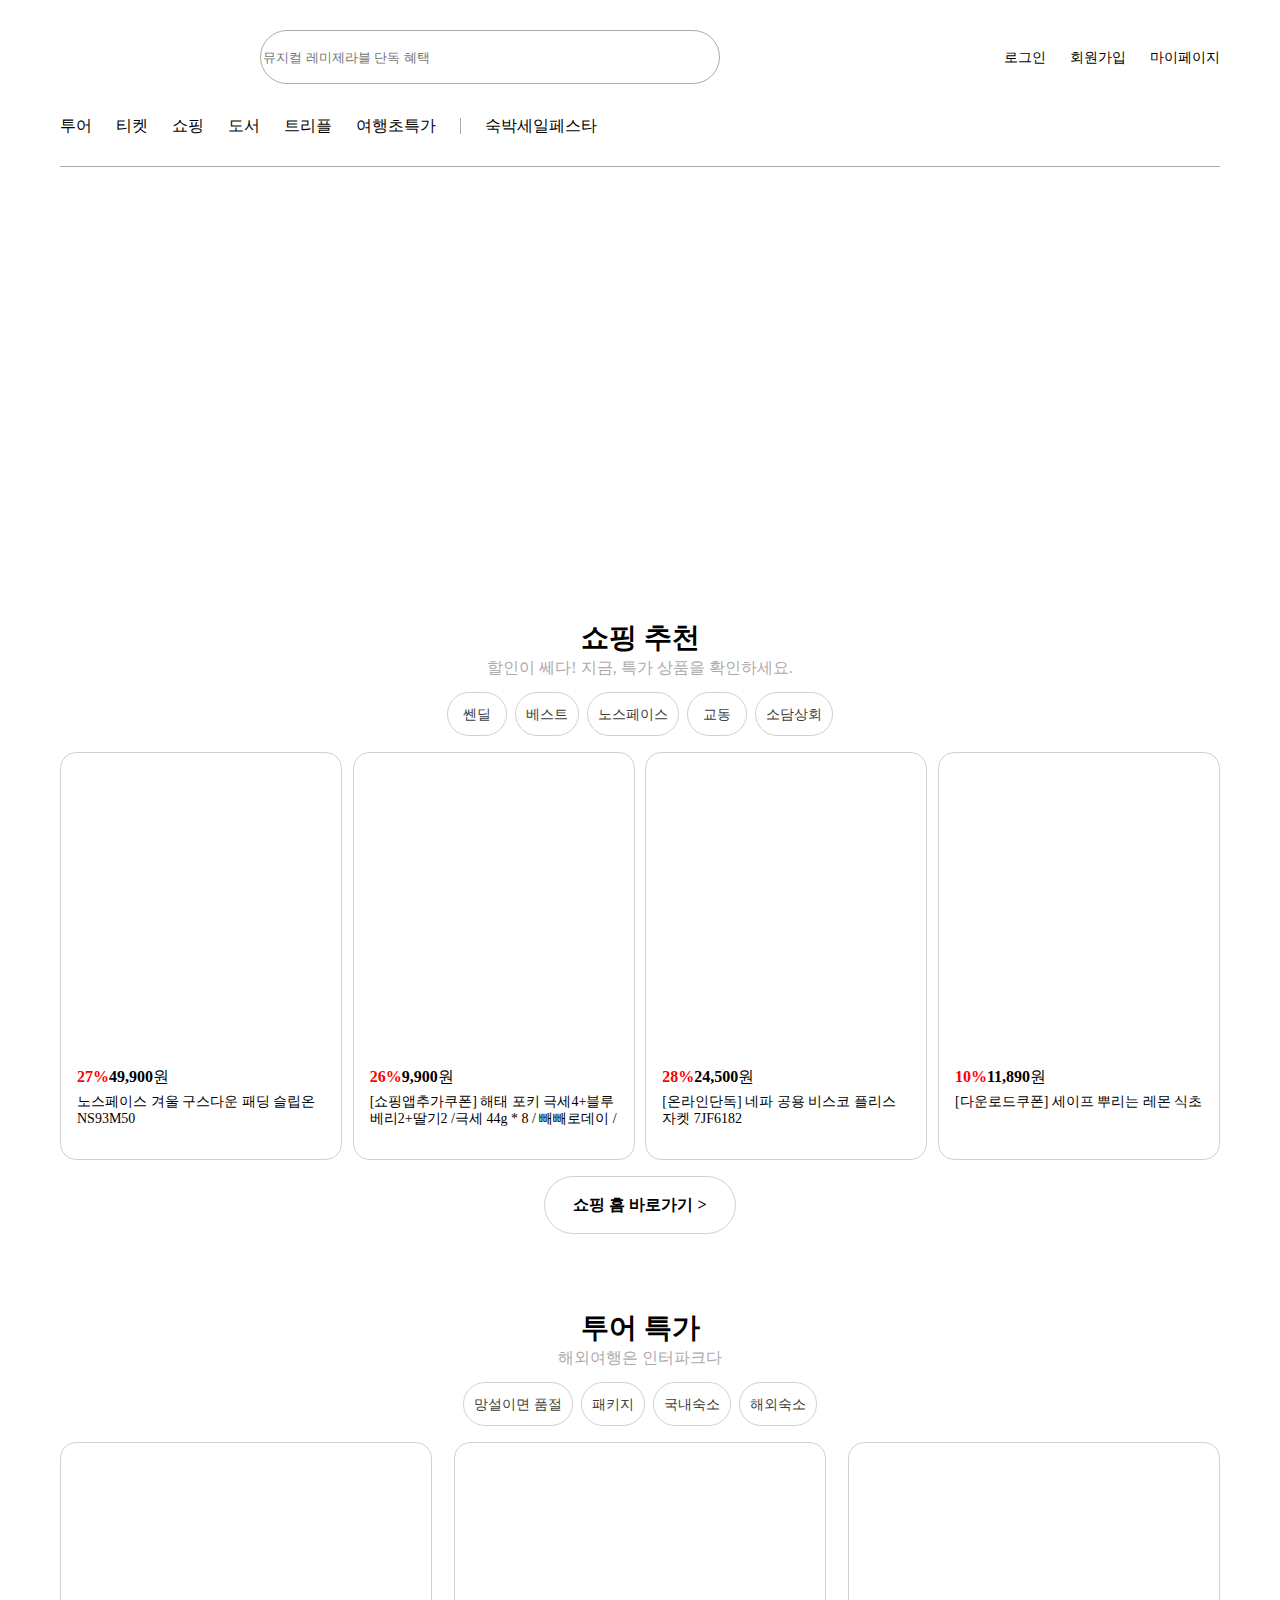
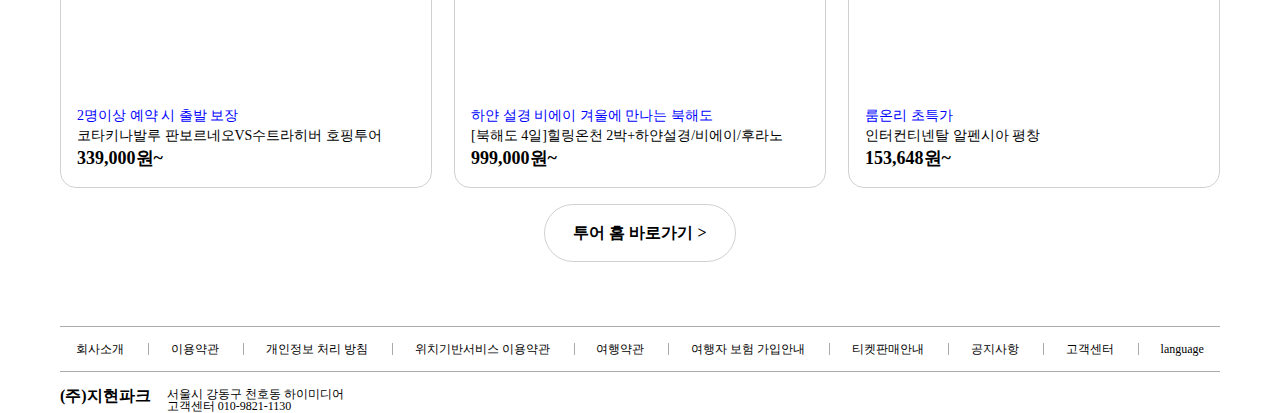
<file: index.html>
<!DOCTYPE html>
<html>

<head>
    <meta charset="UTF-8">
    <title>인터파크</title>
    <link rel="stylesheet" href="./interstyle.css">
</head>

<body>
    <header>
        <div id="header1">
            <h1></h1>
            <input type="text" placeholder="뮤지컬 레미제라블 단독 혜택">
        </div>
        <ul id="header2">
            <li>로그인</li>
            <li>회원가입</li>
            <li>마이페이지</li>
        </ul>


    </header>

    <nav>
        <ul>
            <li>투어</li>
            <li>티켓</li>
            <li>쇼핑</li>
            <li>도서</li>
            <li>트리플</li>
            <li>여행초특가</li>
            <li>숙박세일페스타</li>
        </ul>
    </nav>

    <main>
        <div id="mainbenner">
            <div id="main-benner1"></div>
            <div id="main-benner2"></div>
        </div>

        <div class="section1">
            <h2>쇼핑 추천</h2>
            <p>할인이 쎄다! 지금, 특가 상품을 확인하세요.</p>
            <div class="cate1">
                <div class="section1-cate1">
                    <p>쎈딜</p>
                </div>
                <div class="section1-cate1">
                    <p>베스트</p>
                </div>
                <div class="section1-cate1">
                    <p>노스페이스</p>
                </div>
                <div class="section1-cate1">
                    <p>교동</p>
                </div>
                <div class="section1-cate1">
                    <p>소담상회</p>
                </div>
            </div>
            <div id="item1">
                <div class="section1-item1">
                    <div id="section1-item1-1"></div>
                    <div>
                        <div class="item1-price1">
                            <p>27%</p>
                            <p>49,900</p>
                            <p>원</p>
                        </div>
                        <p>노스페이스 겨울 구스다운 패딩 슬립온
                            <br />NS93M50</p>
                    </div>
                </div>
                <div class="section1-item1">
                    <div id="section1-item1-2"></div>
                    <div>
                        <div class="item1-price1">
                            <p>26%</p>
                            <p>9,900</p>
                            <p>원</p>
                        </div>
                        <p>[쇼핑앱추가쿠폰] 해태 포키 극세4+블루베리2+딸기2 /극세 44g * 8 / 빼빼로데이 /</p>
                    </div>
                </div>
                <div class="section1-item1">
                    <div id="section1-item1-3"></div>
                    <div>
                        <div class="item1-price1">
                            <p>28%</p>
                            <p>24,500</p>
                            <p>원</p>
                        </div>
                        <p>[온라인단독] 네파 공용 비스코 플리스 자켓 7JF6182</p>
                    </div>
                </div>
                <div class="section1-item1">
                    <div id="section1-item1-4"></div>
                    <div>
                        <div class="item1-price1">
                            <p>10% </p>
                            <p>11,890</p>
                            <p>원</p>
                        </div>
                        <p>[다운로드쿠폰] 세이프 뿌리는 레몬 식초</p>
                    </div>
                </div>
            </div>
            <div class="section1-home">
                <p>쇼핑 홈 바로가기 ></p>
            </div>
        </div>

        <div class="section1">
            <h2>투어 특가</h2>
            <p>해외여행은 인터파크다</p>
            <div class="cate1">
                <div class="section1-cate1">
                    <p>망설이면 품절</p>
                </div>
                <div class="section1-cate1">
                    <p>패키지</p>
                </div>
                <div class="section1-cate1">
                    <p>국내숙소</p>
                </div>
                <div class="section1-cate1">
                    <p>해외숙소</p>
                </div>
            </div>
            <div id="item2">
                <div class="section2-item1">
                    <div id="section2-item1-1"></div>
                    <div>
                        <p>2명이상 예약 시 출발 보장</p>
                        <p>코타키나발루 판보르네오VS수트라히버 호핑투어</p>
                        <p>339,000원~</p>
                    </div>
                </div>
                <div class="section2-item1">
                    <div id="section2-item1-2"></div>
                    <div>
                        <p>하얀 설경 비에이 겨울에 만나는 북해도</p>
                        <p>[북해도 4일]힐링온천 2박+하얀설경/비에이/후라노</p>
                        <p>999,000원~</p>
                    </div>
                </div>
                <div class="section2-item1">
                    <div id="section2-item1-3"></div>
                    <div>
                        <p>룸온리 초특가</p>
                        <p>인터컨티넨탈 알펜시아 평창</p>
                        <p>153,648원~</p>
                    </div>
                </div>
            </div>
            <div class="section1-home">
                <p>투어 홈 바로가기 ></p>
            </div>
        </div>
    </main>
    <footer>
        <ul>
            <li>회사소개</li>
            <li>이용약관</li>
            <li>개인정보 처리 방침</li>
            <li>위치기반서비스 이용약관</li>
            <li>여행약관</li>
            <li>여행자 보험 가입안내</li>
            <li>티켓판매안내</li>
            <li>공지사항</li>
            <li>고객센터</li>
            <li>language</li>
        </ul>
        <div>
            <h2>(주)지현파크</h2>
            <div>
                <p>서울시 강동구 천호동 하이미디어</p>
                <p>고객센터 010-9821-1130</p>
            </div>
        </div>
    </footer>
</body>

</html>
</file>
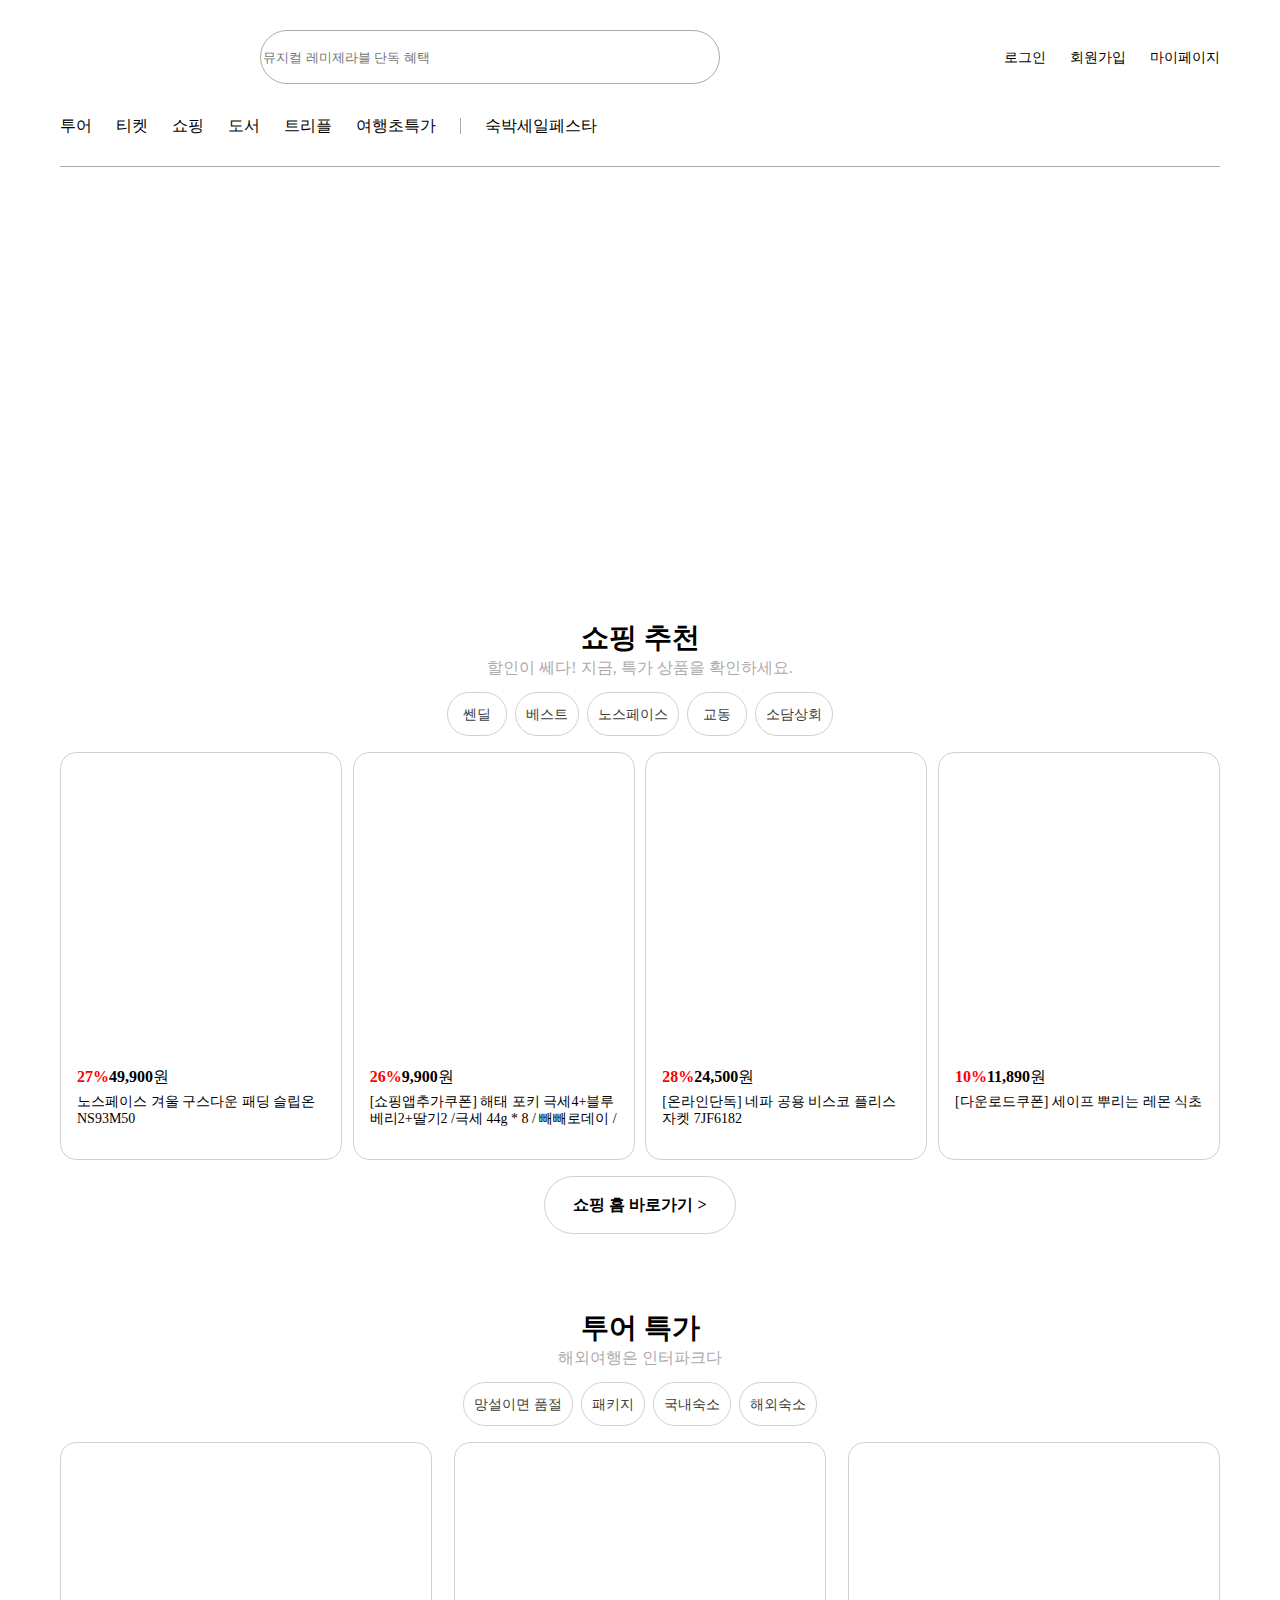
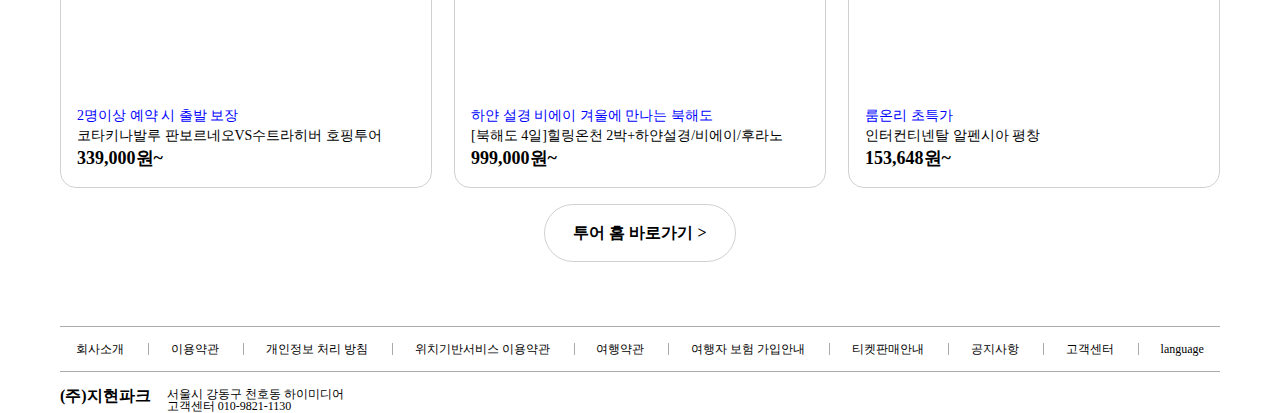
<file: 인터파크.html>
<!DOCTYPE html>
<html>

<head>
    <meta charset="UTF-8">
    <title>인터파크</title>
    <link rel="stylesheet" href="./interstyle.css">
</head>

<body>
    <header>
        <div id="header1">
            <h1></h1>
            <input type="text" placeholder="뮤지컬 레미제라블 단독 혜택">
        </div>
        <ul id="header2">
            <li>로그인</li>
            <li>회원가입</li>
            <li>마이페이지</li>
        </ul>


    </header>

    <nav>
        <ul>
            <li>투어</li>
            <li>티켓</li>
            <li>쇼핑</li>
            <li>도서</li>
            <li>트리플</li>
            <li>여행초특가</li>
            <li>숙박세일페스타</li>
        </ul>
    </nav>

    <main>
        <div id="mainbenner">
            <div id="main-benner1"></div>
            <div id="main-benner2"></div>
        </div>

        <div class="section1">
            <h2>쇼핑 추천</h2>
            <p>할인이 쎄다! 지금, 특가 상품을 확인하세요.</p>
            <div class="cate1">
                <div class="section1-cate1">
                    <p>쎈딜</p>
                </div>
                <div class="section1-cate1">
                    <p>베스트</p>
                </div>
                <div class="section1-cate1">
                    <p>노스페이스</p>
                </div>
                <div class="section1-cate1">
                    <p>교동</p>
                </div>
                <div class="section1-cate1">
                    <p>소담상회</p>
                </div>
            </div>
            <div id="item1">
                <div class="section1-item1">
                    <div id="section1-item1-1"></div>
                    <div>
                        <div class="item1-price1">
                            <p>27%</p>
                            <p>49,900</p>
                            <p>원</p>
                        </div>
                        <p>노스페이스 겨울 구스다운 패딩 슬립온
                            <br />NS93M50</p>
                    </div>
                </div>
                <div class="section1-item1">
                    <div id="section1-item1-2"></div>
                    <div>
                        <div class="item1-price1">
                            <p>26%</p>
                            <p>9,900</p>
                            <p>원</p>
                        </div>
                        <p>[쇼핑앱추가쿠폰] 해태 포키 극세4+블루베리2+딸기2 /극세 44g * 8 / 빼빼로데이 /</p>
                    </div>
                </div>
                <div class="section1-item1">
                    <div id="section1-item1-3"></div>
                    <div>
                        <div class="item1-price1">
                            <p>28%</p>
                            <p>24,500</p>
                            <p>원</p>
                        </div>
                        <p>[온라인단독] 네파 공용 비스코 플리스 자켓 7JF6182</p>
                    </div>
                </div>
                <div class="section1-item1">
                    <div id="section1-item1-4"></div>
                    <div>
                        <div class="item1-price1">
                            <p>10% </p>
                            <p>11,890</p>
                            <p>원</p>
                        </div>
                        <p>[다운로드쿠폰] 세이프 뿌리는 레몬 식초</p>
                    </div>
                </div>
            </div>
            <div class="section1-home">
                <p>쇼핑 홈 바로가기 ></p>
            </div>
        </div>

        <div class="section1">
            <h2>투어 특가</h2>
            <p>해외여행은 인터파크다</p>
            <div class="cate1">
                <div class="section1-cate1">
                    <p>망설이면 품절</p>
                </div>
                <div class="section1-cate1">
                    <p>패키지</p>
                </div>
                <div class="section1-cate1">
                    <p>국내숙소</p>
                </div>
                <div class="section1-cate1">
                    <p>해외숙소</p>
                </div>
            </div>
            <div id="item2">
                <div class="section2-item1">
                    <div id="section2-item1-1"></div>
                    <div>
                        <p>2명이상 예약 시 출발 보장</p>
                        <p>코타키나발루 판보르네오VS수트라히버 호핑투어</p>
                        <p>339,000원~</p>
                    </div>
                </div>
                <div class="section2-item1">
                    <div id="section2-item1-2"></div>
                    <div>
                        <p>하얀 설경 비에이 겨울에 만나는 북해도</p>
                        <p>[북해도 4일]힐링온천 2박+하얀설경/비에이/후라노</p>
                        <p>999,000원~</p>
                    </div>
                </div>
                <div class="section2-item1">
                    <div id="section2-item1-3"></div>
                    <div>
                        <p>룸온리 초특가</p>
                        <p>인터컨티넨탈 알펜시아 평창</p>
                        <p>153,648원~</p>
                    </div>
                </div>
            </div>
            <div class="section1-home">
                <p>투어 홈 바로가기 ></p>
            </div>
        </div>
    </main>
    <footer>
        <ul>
            <li>회사소개</li>
            <li>이용약관</li>
            <li>개인정보 처리 방침</li>
            <li>위치기반서비스 이용약관</li>
            <li>여행약관</li>
            <li>여행자 보험 가입안내</li>
            <li>티켓판매안내</li>
            <li>공지사항</li>
            <li>고객센터</li>
            <li>language</li>
        </ul>
        <div>
            <h2>(주)지현파크</h2>
            <div>
                <p>서울시 강동구 천호동 하이미디어</p>
                <p>고객센터 010-9821-1130</p>
            </div>
        </div>
    </footer>
</body>

</html>
</file>
<file: interstyle.css>
html,body,div,span,applet,object,iframe,h1,h2,h3,h4,h5,h6,p,blockquote,
pre,a,abbr,acronym,address,big,cite,code,del,dfn,em,img,ins,kbd,q,s,samp,small,strike,
strong,sub,sup,tt,var,b,u,i,center,dl,dt,dd,ol,ul,li,fieldset,form,label,
legend,table,caption,tbody,tfoot,thead,tr,th,td,article,aside,canvas,
details,embed,figure,figcaption,footer,header,hgroup,menu,nav,output,
ruby,section,summary,time,mark,audio,video {
    margin: 0;
    padding: 0;
    border: 0;
    font-size: 100%;
    font: inherit;
    vertical-align: baseline;
}

/* HTML5 display-role reset for older browsers */
article,
aside,
details,
figcaption,
figure,
footer,
header,
hgroup,
menu,
nav,
section {
    display: block;
}

body {
    line-height: 1;
}

ol,
ul {
    list-style: none;
}

blockquote,
q {
    quotes: none;
}

blockquote:before,
blockquote:after,
q:before,
q:after {
    content: '';
    content: none;
}

table {
    border-collapse: collapse;
    border-spacing: 0;
}

/* ----------- 리셋 코드 ----------- */


body {
    width: 1160px;
    margin: 0 auto;
}

header {
    display: flex;
    justify-content: space-between;
    margin-top: 30px;
    align-items: center;
}

#header1 {
    display: flex;
}

#header1>h1 {
    width: 200px;
    height: 56px;
    background-image: url(https://search.pstatic.net/common/?src=http%3A%2F%2Fblogfiles.naver.net%2FMjAyMzA4MThfMzQg%2FMDAxNjkyMzQwNDg5MDYx.munpBEBMtwQsEkVTt2obXGHKTb1Eet88IV5FnYuP6e0g.GsO4mUssEvhenbXfadZPQ5Ph643eRUwNpdJbI6shMrwg.JPEG.inpi1300%2Finterpark.jpg&type=sc960_832);
    background-size: cover;
}

#header1>input {
    width: 454px;
    height: 50px;
    border-radius: 32px;
    border: 1px solid #afaaaa;
}

#header2 {
    display: flex;
    gap: 24px;
    font-size: 14px;
}

nav > ul {
    display: flex;
    gap: 24px;
}

nav>ul>li:nth-child(6) {
    padding: 0px 24px 0px 0px;
    border-right: 1px solid #afaaaa;
}

nav>ul {
    padding: 32px 0px 32px 0px;
    border-bottom: 1px solid #afaaaa;
}


/*-----main benner----*/

#mainbenner {
    display: flex;
    justify-content: space-between;
    margin-top: 32px;
}

#main-benner1 {
    width: 568px;
    height: 345px;
    border-radius: 16px;
    background-image: url(https://openimage.interpark.com/dia/images/59/23/230921023/6294dbd9ee0340b787da4e1caabb76ed.jpg);
    background-size: cover;
}

#main-benner2 {
    width: 568px;
    height: 345px;
    border-radius: 16px;
    background-image: url(https://openimage.interpark.com/dia/images/31/13/231005013/2702bff301fa41f7967fb3b8aa4e76c5.png);
    background-size: cover;
}

/* 배너 동그라미 만들기
main > div > div{
    width: 48px;
    height: 48px;
    border-radius: 9999px;
    background-color: aqua;
}
*/

/* -----section1 ------*/

.section1 {
    margin-top: 80px;
    text-align: center;
}

.section1>h2 {
    font-size: 28px;
    font-weight: bold;
    margin-bottom: 8px;
}

.section1>p {
    color: #afaaaa;
}

.cate1 {
    display: flex;
    gap: 8px;
    margin-top: 16px;
    justify-content: center;
}

.section1-cate1 {
    min-width: 60px;
    padding: 0px 10px;
    box-sizing: border-box;
    height: 44px;
    border-radius: 32px;
    border: 1px solid #d3d0d0;
    background-color: white;

    font-size: 14px;
    color: rgb(61, 61, 61);
    text-align: center;
    line-height: 44px;

    cursor: pointer;
}

#item1 {
    display: flex;
    justify-content: space-between;
    margin-top: 16px;
}

.section1-item1 {
    width: 280px;
    height: 406px;
    border-radius: 16px;

    background-color: #ffffff;

    border: 1px solid #d3d0d0;
}

#section1-item1-1 {
    width: 100%;
    height: 300px;
    border-radius: 16px 16px 0px 0px;
    border-color: #353535;
    background-image: url(https://qi-o.qoo10cdn.com/goods_image_big/8/8/5/3/12845398853_l.jpg);
    background-size: cover;
}

#section1-item1-2 {
    width: 100%;
    height: 300px;
    border-radius: 16px 16px 0px 0px;

    background-image: url(https://qi-o.qoo10cdn.com/goods_image_big/3/9/5/7/13083743957_l.jpg);
    background-size: cover;
}

#section1-item1-3 {
    width: 100%;
    height: 300px;
    border-radius: 16px 16px 0px 0px;

    background-image: url(https://qi-o.qoo10cdn.com/goods_image_big/8/8/1/6/12982458816_l.jpg);
    background-size: cover;
}

#section1-item1-4 {
    width: 100%;
    height: 300px;
    border-radius: 16px 16px 0px 0px;

    background-image: url(https://qi-o.qoo10cdn.com/goods_image_big/0/6/4/3/9288140643_l.jpg);
    background-size: cover;
}

.item1-price1 {
    display: flex;

    padding: 16px 16px 8px 16px;
    box-sizing: border-box;

    text-align: left;



}

.item1-price1>p:first-child {
    color: red;
    font-weight: bold;

}

.section1-item1>div>p {
    padding: 0px 16px 0px 16px;
    box-sizing: border-box;

    text-align: left;

    font-size: 14px;
    line-height: 17px;

    overflow: hidden;
    display: -webkit-box;
    -webkit-box-orient: vertical;
    -webkit-line-clamp: 2;

}

.item1-price1>p:nth-child(2) {
    font-weight: bold;


}



.section1-home {
    width: 190px;
    height: 56px;
    border-radius: 32px;
    border: 1px solid #d3d0d0;
    background-color: white;
    font-weight: bold;

    text-align: center;
    line-height: 56px;

    margin: 16px auto 0 auto;


}

/* ----- 투어 특가 ----- */

#item2 {
    display: flex;
    justify-content: space-between;

    margin-top: 16px;
}

.section2-item1 {
    width: 370px;
    height: 344px;
    border-radius: 16px;

    background-color: #ffffff;

    border: 1px solid #d3d0d0;

}


#section2-item1-1 {
    width: 100%;
    height: 250px;
    border-radius: 16px 16px 0px 0px;

    background-image: url(https://trimg.interpark.com/r/c570388/r/i/1/88/77/F03_GN0002152021_8877b5ba6c5da0f9412a9e4c35b1fc99.jpg?w=570&h=388);
    background-size: cover;
}

#section2-item1-2 {
    width: 100%;
    height: 250px;
    border-radius: 16px 16px 0px 0px;

    background-image: url(https://tourimage.interpark.com/product/tour/00161/A60/1000/A6013677_1_270.jpg);
    background-size: cover;
}

#section2-item1-3 {
    width: 100%;
    height: 250px;
    border-radius: 16px 16px 0px 0px;

    background-image: url(https://trimg.interpark.com/r/c570388/r/i/0/56/be/F03_GN0002151480_56be36d53037c62f5754da023daaa95f.jpg?w=570&h=388);
    background-size: cover;
}

.section2-item1>div {
    text-align: left;

    padding: 16px;
    box-sizing: border-box;

    font-size: 14px;

    display: flex;
    flex-direction: column;
    gap: 6px;

}

.section2-item1>div>p:first-child {
    color: blue;
}

.section2-item1>div>p:last-child {
    font-size: 18px;
    font-weight: bold;
}

/* ----- 푸터 만들어라 -----*/

footer{
    text-align: center;
    font-size: 12px;

    margin-top: 64px;
}

footer>ul{
    display: flex;
    justify-content: space-between;

    padding: 16px 0px 16px 0px;
    border-bottom: 1px solid #afaaaa;
    border-top: 1px solid #afaaaa;
}

footer > ul > li:not(:last-child){
    border-right: 1px solid #afaaaa;
    padding: 0px 24px 0px 16px;
}

footer > ul > li:last-child{
    padding: 0px 16px 0px 16px;
}

footer > div{
    margin-top: 16px;

    display: flex;
    gap: 16px;

    text-align: left;

}

footer>div>h2{
    font-size: 16px;
    font-weight: bold;
}
</file>
